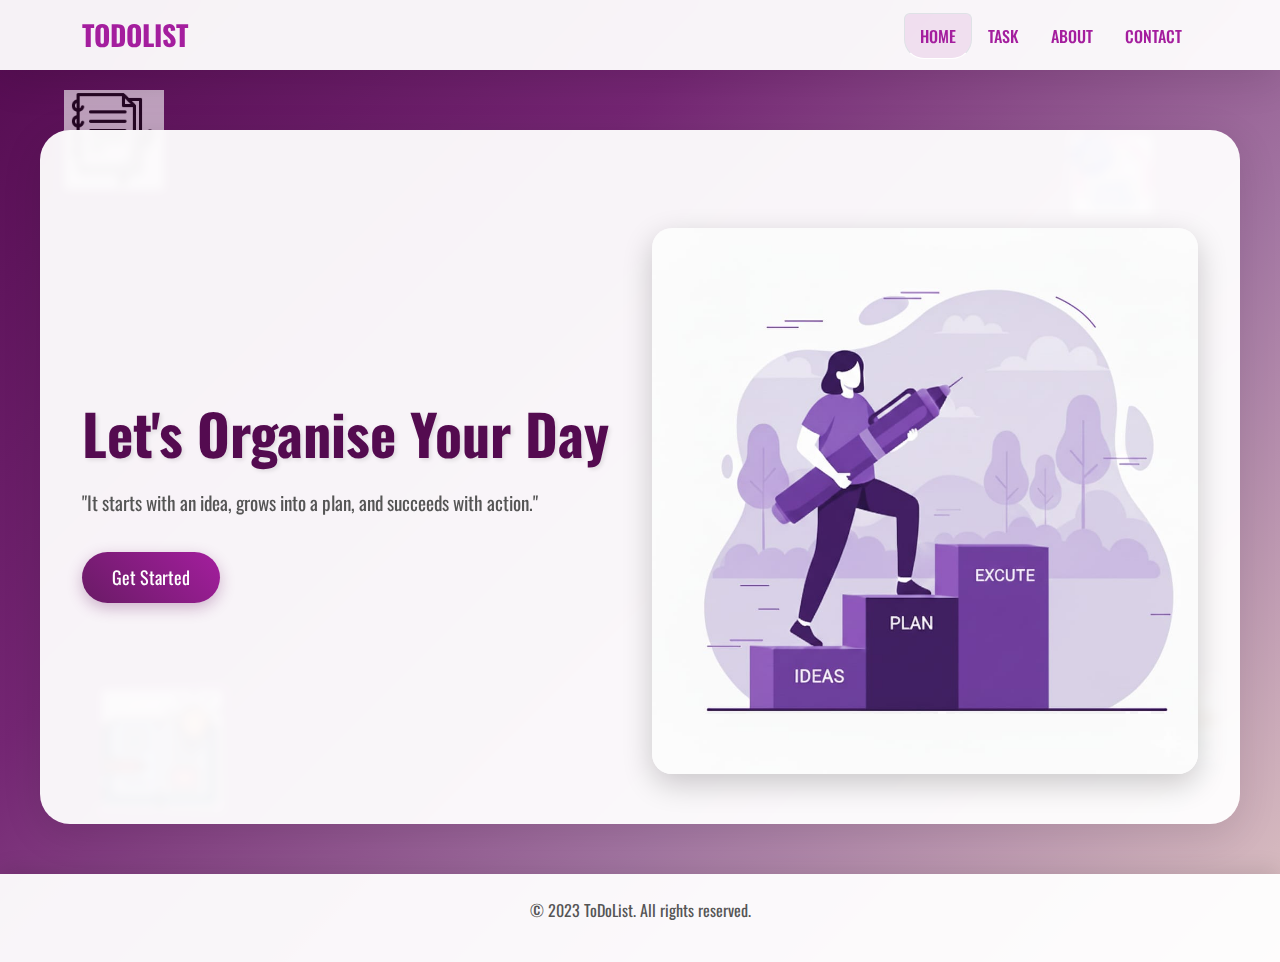
<file: to do list/index.html>
<!DOCTYPE html>
<html lang="en"> 
<head>
    <meta charset="utf-8">
    <meta name="viewport" content="width=device-width, initial-scale=1.0">
    <title>TO-DO List</title>
    <link href="https://cdn.jsdelivr.net/npm/bootstrap@5.3.2/dist/css/bootstrap.min.css" rel="stylesheet">
    <link href="https://fonts.googleapis.com/css2?family=Oswald:wght@400;700&display=swap" rel="stylesheet">
    <link rel="stylesheet" href="style.css">  
</head> 

<body>
    <header class="header">
        <div class="container d-flex align-items-center justify-content-between">
            <div class="logo-text">ToDoList</div>
            <nav class="navbar navbar-expand-lg"> 
                <button class="navbar-toggler" type="button" data-bs-toggle="collapse" data-bs-target="#navbarNav" aria-controls="navbarNav" aria-expanded="false" aria-label="Toggle navigation">
                    <span class="navbar-toggler-icon"></span> 
                </button>
                <div class="collapse navbar-collapse" id="navbarNav">
                    <ul class="nav nav-tabs justify-content-start border-0">
                        <li class="nav-item">
                            <a class="nav-link active" aria-current="page" href="#">HOME</a>
                        </li>
                        <li class="nav-item">
                            <a class="nav-link" href="task.html">TASK</a>
                        </li>
                        <li class="nav-item">
                            <a class="nav-link" href="about.html">ABOUT</a>
                        </li>
                        <li class="nav-item">
                            <a class="nav-link" href="contact.html">CONTACT</a>
                        </li>
                    </ul>
                </div>
            </nav>
        </div>
    </header>

    <main class="main-content"> 
        <div class="container pt-5">
            <div class="row align-items-center">
                <div class="col-lg-6 text-side"> 
                    <h1 class="main-title">Let's Organise Your Day</h1> 
                    <p class="hero-description">
                        "It starts with an idea, grows into a plan, and succeeds with action."
                    </p>
                    <a href="task.html" class="btn btn-custom mt-3">Get Started</a> 
                </div>
                <div class="col-lg-6 image-side text-center">
                    <img src="images/index1.png.jpeg" alt="To Do App Illustration" class="img-fluid floating-img"> 
                </div>
            </div>
        </div>
    </main>

    <div class="decorations">
        <img src="images/p1.png.jpeg" class="shape s-top-left" alt="Decorative shape top left">
        <img src="images/p2.png.jpeg" class="shape s-top-right" alt="Decorative shape top right">
        <img src="images/p3.png.jpeg" class="shape s-bottom-left" alt="Decorative shape bottom left">
        <img src="images/p4.png.jpeg" class="shape s-bottom-right" alt="Decorative shape bottom right">
    </div>

    <footer class="footer text-center py-4"> 
        <p>&copy; 2023 ToDoList. All rights reserved.</p>
    </footer>

    <script src="https://cdn.jsdelivr.net/npm/bootstrap@5.3.2/dist/js/bootstrap.bundle.min.js"></script> 
  <script src="project.js"></script>
</body>
</html>
</file>
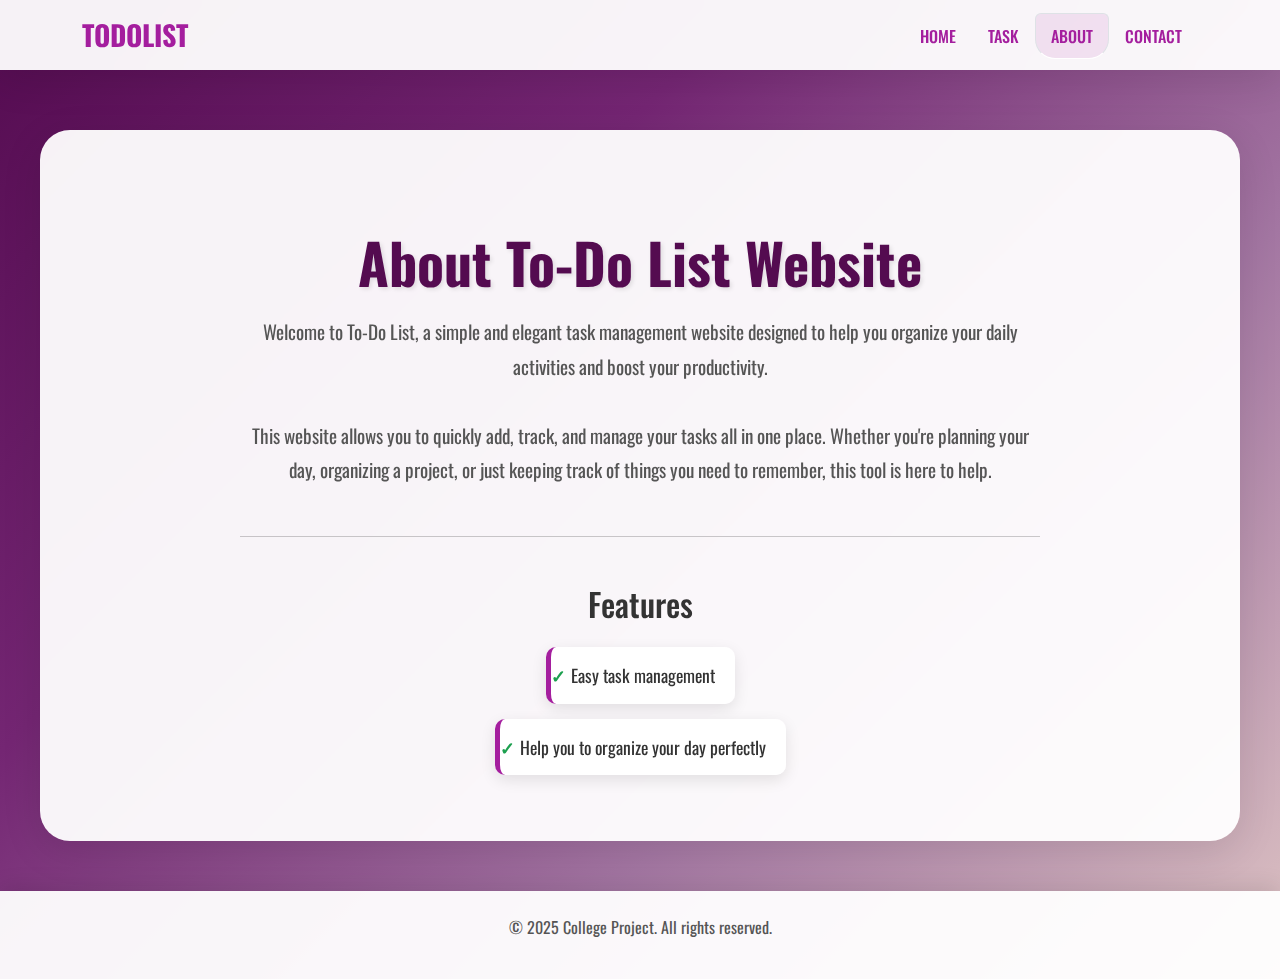
<file: to do list/about.html>
<!DOCTYPE html>
<html lang="en">
<head>
    <meta charset="utf-8">
    <meta name="viewport" content="width=device-width, initial-scale=1.0">
    <title>About - TO-DO List</title>
    <link href="https://cdn.jsdelivr.net/npm/bootstrap@5.3.2/dist/css/bootstrap.min.css" rel="stylesheet">
    <link href="https://fonts.googleapis.com/css2?family=Oswald:wght@400;700&display=swap" rel="stylesheet">
    <link rel="stylesheet" href="style.css">
</head>

<body>
    <header class="header">
        <div class="container d-flex align-items-center justify-content-between">
            <div class="logo-text">ToDoList</div>
            <nav class="navbar navbar-expand-lg">
                <button class="navbar-toggler" type="button" data-bs-toggle="collapse" data-bs-target="#navbarNav" aria-controls="navbarNav" aria-expanded="false" aria-label="Toggle navigation">
                    <span class="navbar-toggler-icon"></span>
                </button>
                <div class="collapse navbar-collapse" id="navbarNav">
                    <ul class="nav nav-tabs justify-content-start border-0">
                        <li class="nav-item">
                            <a class="nav-link" href="index.html">HOME</a>
                        </li>
                        <li class="nav-item">
                            <a class="nav-link" href="task.html">TASK</a>
                        </li>
                        <li class="nav-item">
                            <a class="nav-link active" aria-current="page" href="about.html">ABOUT</a>
                        </li>
                        <li class="nav-item">
                            <a class="nav-link" href="contact.html">CONTACT</a>
                        </li>
                    </ul>
                </div>
            </nav>
        </div>
    </header>

    <main class="main-content">
        <div class="container pt-5">
            <div id="about" class="page">
                <h1 class="main-title text-center">About To-Do List Website</h1>
                <div class="about-content">
                    <p class="hero-description text-center mb-4">
                        Welcome to To-Do List, a simple and elegant task management website designed to help you organize your daily activities and boost your productivity.
                        <br><br>
                        This website allows you to quickly add, track, and manage your tasks all in one place. Whether you're planning your day, organizing a project, or just keeping track of things you need to remember, this tool is here to help.
                    </p>
                    <hr class="my-5">
                    
                    <div class="features">
                        <h2 class="text-center mb-4">Features</h2>
                        <ul class="features-list">
                            <li>Easy task management</li>
                            <li>Help you to organize your day perfectly</li>
                        </ul>
                    </div>
                </div>
            </div>
        </div>
    </main>

    
    <footer class="footer text-center py-4">
        <p>&copy; 2025 College Project. All rights reserved.</p>
    </footer>

    <script src="https://cdn.jsdelivr.net/npm/bootstrap@5.3.2/dist/js/bootstrap.bundle.min.js"></script>
</body>
</html>
</file>
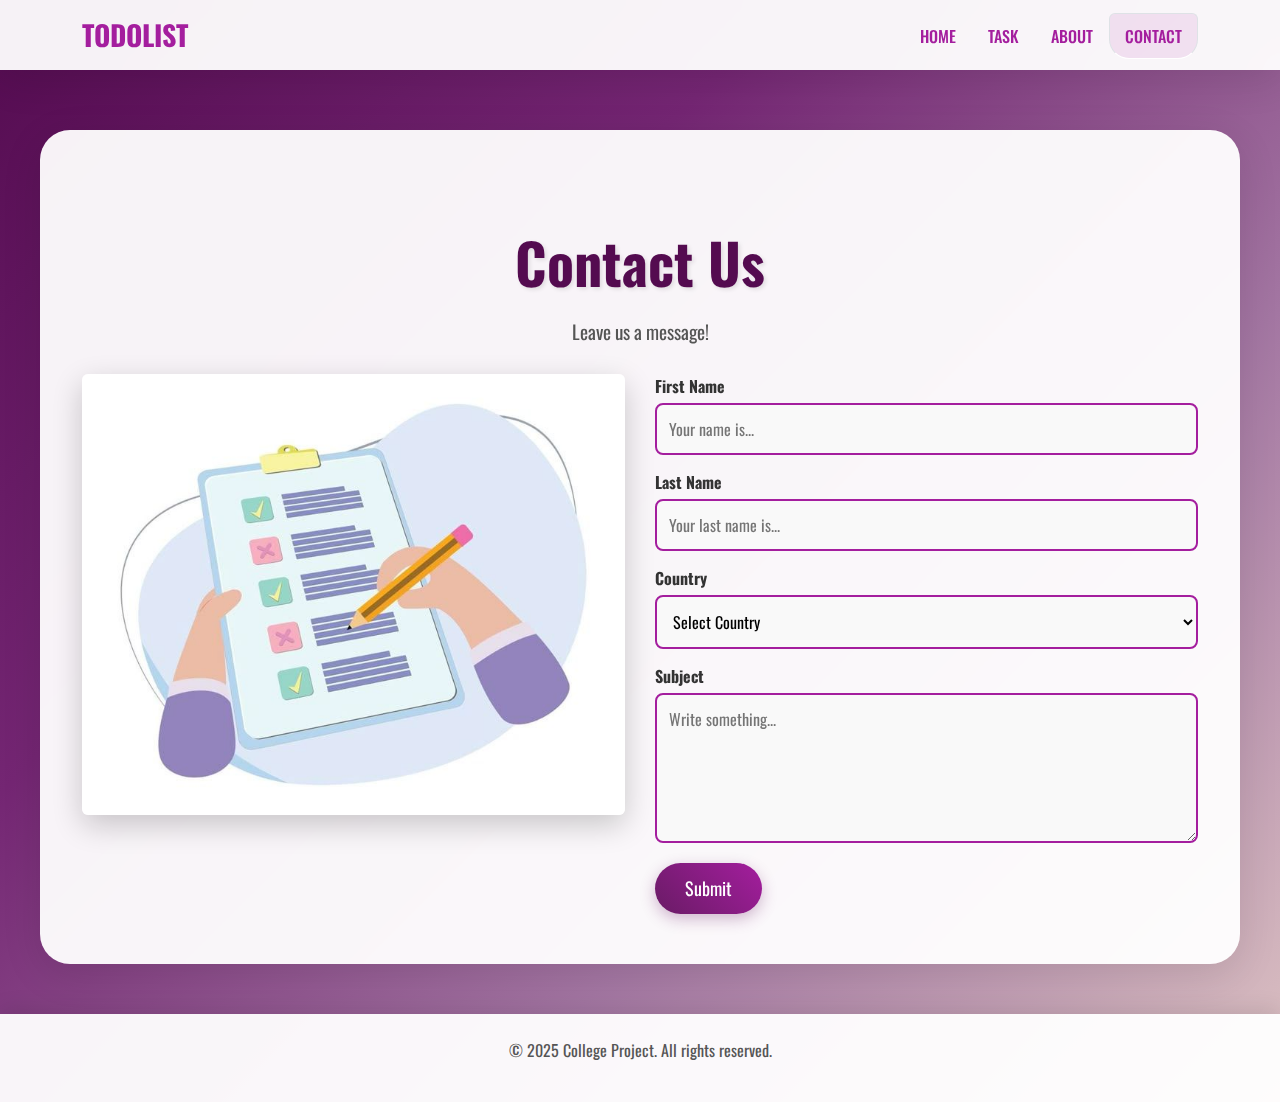
<file: to do list/contact.html>
<!DOCTYPE html>
<html lang="en">
<head>
    <meta charset="utf-8">
    <meta name="viewport" content="width=device-width, initial-scale=1.0">
    <title>Contact - TO-DO List</title>
    <link href="https://cdn.jsdelivr.net/npm/bootstrap@5.3.2/dist/css/bootstrap.min.css" rel="stylesheet">
    <link href="https://fonts.googleapis.com/css2?family=Oswald:wght@400;700&display=swap" rel="stylesheet">
    <link rel="stylesheet" href="style.css">
</head>

<body>
    <header class="header">
        <div class="container d-flex align-items-center justify-content-between">
            <div class="logo-text">ToDoList</div>
            <nav class="navbar navbar-expand-lg">
                <button class="navbar-toggler" type="button" data-bs-toggle="collapse" data-bs-target="#navbarNav" aria-controls="navbarNav" aria-expanded="false" aria-label="Toggle navigation">
                    <span class="navbar-toggler-icon"></span>
                </button>
                <div class="collapse navbar-collapse" id="navbarNav">
                    <ul class="nav nav-tabs justify-content-start border-0">
                        <li class="nav-item">
                            <a class="nav-link" href="index.html">HOME</a>
                        </li>
                        <li class="nav-item">
                            <a class="nav-link" href="task.html">TASK</a>
                        </li>
                        <li class="nav-item">
                            <a class="nav-link" href="about.html">ABOUT</a>
                        </li>
                        <li class="nav-item">
                            <a class="nav-link active" aria-current="page" href="contact.html">CONTACT</a>
                        </li>
                    </ul>
                </div>
            </nav>
        </div>
    </header>

    <main class="main-content">
        <div class="container pt-5">
            <div class="text-center mb-4">
                <h1 class="main-title">Contact Us</h1>
                <p class="hero-description">Leave us a message!</p>
            </div>
            <div class="contact-row">
                <div class="column">
                    <img src="images/image2.jpg.jpeg" alt="Contact Illustration" class="img-fluid rounded">
                </div>
                <div class="column">
                    <form action="#" method="post">
                        <label for="fname"><b>First Name</b></label>
                        <input type="text" name="fname" id="fname" placeholder="Your name is..." required>
                        
                        <label for="lname"><b>Last Name</b></label>
                        <input type="text" name="lname" id="lname" placeholder="Your last name is..." required>
                        
                        <label for="country"><b>Country</b></label>
                        <select name="country" id="country" required>
                            <option value="">Select Country</option>
                            <option value="egypt">Egypt</option>
                            <option value="usa">USA</option>
                            <option value="canada">Canada</option>
                            <option value="turkey">Turkey</option>
                        </select>
                        
                        <label for="subject"><b>Subject</b></label>
                        <textarea name="subject" id="subject" placeholder="Write something..." style="height: 150px;" required></textarea>
                        
                        <input type="submit" value="Submit" class="btn-custom" id="submit-btn">

                    </form>
                </div>
            </div>
        </div>
    </main>

    

    <footer class="footer text-center py-4">
        <p>&copy; 2025 College Project. All rights reserved.</p>
    </footer>

    <script src="https://cdn.jsdelivr.net/npm/bootstrap@5.3.2/dist/js/bootstrap.bundle.min.js"></script>
    <script>
document.getElementById("submit-btn").addEventListener("click", function(e) {
    e.preventDefault(); 
    window.location.href = "index.html";
});
</script>
</body>

</body>
</html>
</file>
<file: to do list/style.css>
@import url("https://fonts.googleapis.com/css2?family=Oswald:wght@200..700&display=swap");


:root {
    --primary-color: #a41e9e;
    --secondary-color: #540b50;
    --accent-color: #742673;
    --light-bg: rgba(255, 255, 255, 0.95);
    --dark-text: #333;
    --light-text: #555;
    --shadow: 0 10px 40px rgba(0, 0, 0, 0.1);
    --border-radius: 30px;
    --transition: all 0.3s ease;
    --error-color: #e74c3c;
}

* {
    font-family: 'Oswald', sans-serif;
    margin: 0;
    padding: 0;
    box-sizing: border-box;
}


body {
    padding-top: 80px;
    min-height: 100vh;
    background: linear-gradient(135deg, var(--secondary-color), var(--accent-color), #A376A2, #DDC3C3);
    overflow-x: hidden;
    color: var(--dark-text);
}


.header {
    position: fixed;
    top: 0;
    left: 0;
    right: 0;
    min-height: 70px;
    z-index: 9999;
    background: var(--light-bg);
    backdrop-filter: blur(10px);
    display: flex;
    align-items: center;
    justify-content: space-between;
    padding: 0 20px;
    box-shadow: var(--shadow);
    transition: var(--transition);
}

.logo-text {
    color: var(--primary-color);
    font-size: 28px;
    font-weight: 700;
    text-transform: uppercase;
}

.nav-link {
    color: var(--primary-color) !important;
    font-weight: 500;
    text-transform: uppercase;
    padding: 10px 15px !important;
    transition: var(--transition);
    border-radius: 20px;
}

.nav-link.active {
    color: var(--primary-color) !important;
    background-color: rgba(164, 30, 158, 0.1) !important;
}

.nav-link:hover {
    color: #680063;
    background-color: rgba(164, 30, 158, 0.1);
    transform: translateY(-2px);
}


.main-content {
    background-color: var(--light-bg);
    width: 95%;
    max-width: 1200px;
    margin: 50px auto 20px;
    padding: 50px 30px;
    border-radius: var(--border-radius);
    box-shadow: var(--shadow);
    position: relative;
    z-index: 1;
    backdrop-filter: blur(5px);
}

.main-title {
    font-size: 3.5rem;
    font-weight: 800;
    color: var(--secondary-color);
    line-height: 1.2;
    margin-bottom: 20px;
    text-shadow: 2px 2px 4px rgba(0, 0, 0, 0.1);
}

.hero-description {
    font-size: 1.2rem;
    color: var(--light-text);
    line-height: 1.8;
    font-weight: 400;
}


.img-fluid,
.floating-img {
    max-width: 100%;
    height: auto;
    border-radius: 20px;
    box-shadow: 0 10px 30px rgba(0, 0, 0, 0.2);
}

.floating-img {
    animation: float 3s ease-in-out infinite;
}

@keyframes float {

    0%,
    100% {
        transform: translateY(0);
    }

    50% {
        transform: translateY(-10px);
    }
}


.btn-custom {
    background: linear-gradient(45deg, #691b65, var(--primary-color));
    color: white;
    border: none;
    padding: 12px 30px;
    font-size: 18px;
    border-radius: 50px;
    transition: var(--transition);
    box-shadow: 0 5px 15px rgba(105, 27, 101, 0.3);
}

.btn-custom:hover {
    background: linear-gradient(45deg, #8e1691, #b012a8);
    transform: translateY(-3px) scale(1.05);
    box-shadow: 0 8px 25px rgba(105, 27, 101, 0.4);
}


.contact-row {
    display: flex;
    gap: 30px;
    align-items: flex-start;
}

.column {
    flex: 1;
}

label {
    display: block;
    margin-bottom: 5px;
    font-weight: 600;
    color: var(--dark-text);
}

input[type=text],
select,
textarea {
    width: 100%;
    padding: 12px;
    border: 2px solid var(--primary-color);
    border-radius: 8px;
    font-size: 16px;
    margin-bottom: 15px;
    transition: var(--transition);
    background: #f9f9f9;
}

input[type=text]:focus,
select:focus,
textarea:focus {
    border-color: var(--accent-color);
    box-shadow: 0 0 10px rgba(164, 30, 158, 0.5);
    background: white;
}

textarea {
    min-height: 120px;
    resize: vertical;
}

input[type=submit] {
    background: linear-gradient(45deg, #691b65, var(--primary-color));
    color: white;
    padding: 12px 30px;
    border: none;
    border-radius: 50px;
    cursor: pointer;
    font-size: 18px;
    transition: var(--transition);
    box-shadow: 0 5px 15px rgba(105, 27, 101, 0.3);
}

input[type=submit]:hover {
    background: linear-gradient(45deg, #8e1691, #b012a8);
    transform: translateY(-3px) scale(1.05);
    box-shadow: 0 8px 25px rgba(105, 27, 101, 0.4);
}


.features ul {
    list-style: none;
    margin-top: 15px;
}

.features li {
    padding: 12px 0 12px 30px;
    position: relative;
    font-size: 16px;
}

.features li::before {
    content: "✓";
    position: absolute;
    left: 0;
    color: #1ca04f;
    font-weight: bold;
}


.todo-app {
    max-width: 600px;
    margin: 0 auto;
    background: var(--light-bg);
    padding: 20px;
    border-radius: var(--border-radius);
    box-shadow: var(--shadow);
}

.todo-app h1 {
    margin-bottom: 30px;
    color: var(--secondary-color);
}

.input-box {
    display: flex;
    gap: 10px;
    margin-bottom: 20px;
}

#input-box {
    flex: 1;
    padding: 10px;
    border: 2px solid var(--primary-color);
    border-radius: 8px;
    font-size: 16px;
    transition: var(--transition);
}

#input-box:focus {
    border-color: var(--accent-color);
    box-shadow: 0 0 10px rgba(164, 30, 158, 0.5);
}


#add-btn {
    padding: 12px 20px;
    background: linear-gradient(45deg, #691b65, var(--primary-color));
    color: white;
    border: none;
    border-radius: 8px;
    cursor: pointer;
    font-size: 16px;
    transition: var(--transition);
}

#add-btn:hover {
    background: linear-gradient(45deg, #8e1691, #b012a8);
    transform: translateY(-2px);
}


#list-container {
    list-style: none;
    padding: 0;
    margin: 0;
}

#list-container li {
    position: relative;
    padding: 12px 8px 12px 50px;
    font-size: 17px;
    user-select: none;
    cursor: pointer;
    margin-bottom: 10px;
    background: #f9f9f9;
    border-radius: 10px;
    transition: var(--transition);
}


#list-container li::before {
    content: '';
    position: absolute;
    height: 28px;
    width: 28px;
    border-radius: 50%;
    background-image: url(images/radio.png);
    background-size: cover;
    background-position: center;
    top: 12px;
    left: 8px;
}


#list-container li.checked {
    color: #888;
    text-decoration: line-through;
}

#list-container li.checked::before {
    background-image: url(images/checked.png);
}


#list-container li span {
    position: absolute;
    right: 0;
    top: 5px;
    width: 40px;
    height: 40px;
    font-size: 22px;
    color: #6b3f69;
    line-height: 40px;
    text-align: center;
    border-radius: 50%;
    transition: 0.3s;
}

#list-container li span:hover {
    background: #582c58;
    color: #fff;
}


@media (max-width: 768px) {
    #list-container li {
        flex-direction: column;
        align-items: flex-start;
        gap: 10px;
        padding-left: 10px;
    }

    #list-container li span {
        position: relative;
        top: auto;
        right: auto;
        margin-top: 5px;
    }

    #list-container li::before {
        top: 5px;
        left: 5px;
    }
}













.about-content {
    max-width: 800px;
    margin: 0 auto;
    text-align: center;
}

.about-content p {
    font-size: 1.2rem;
    line-height: 1.8;
    color: var(--light-text);
}

.features-list {
    list-style: none;
    padding: 0;
    display: flex;
    flex-direction: column;
    gap: 15px;
    align-items: center;
}

.features-list li {
    padding: 15px 20px;
    background: var(--light-bg);
    border-radius: 10px;
    box-shadow: 0 5px 15px rgba(0, 0, 0, 0.1);
    font-size: 1.1rem;
    color: var(--dark-text);
    transition: var(--transition);
    border-left: 5px solid var(--primary-color);
}

.features-list li:hover {
    transform: translateY(-5px);
    box-shadow: 0 10px 25px rgba(0, 0, 0, 0.2);
}


.decorations {
    position: absolute;
    inset: 0;
    z-index: -1;
    pointer-events: none;
}

.shape {
    position: absolute;
    opacity: 0.6;
    animation: fadeIn 2s ease-in;
}

@keyframes fadeIn {
    from {
        opacity: 0;
    }

    to {
        opacity: 0.6;
    }
}

.s-top-left {
    top: 10%;
    left: 5%;
    width: 100px;
}

.s-top-right {
    top: 15%;
    right: 10%;
    width: 80px;
}

.s-bottom-left {
    bottom: 10%;
    left: 8%;
    width: 120px;
}

.s-bottom-right {
    bottom: 15%;
    right: 5%;
    width: 90px;
}

.footer {
    background: var(--light-bg);
    color: var(--light-text);
    margin-top: 50px;
    padding: 20px 0;
    box-shadow: 0 -5px 20px rgba(0, 0, 0, 0.1);
}


@media (max-width: 992px) {


    .main-title {
        font-size: 2.8rem;
    }

    .hero-description {
        font-size: 1.1rem;
    }

    .main-content {
        padding: 40px 20px;
    }

    .contact-row {
        flex-direction: column;
    }
}

@media (max-width: 768px) {


    body {
        padding-top: 70px;
    }

    .header {
        min-height: 60px;
        padding: 10px 15px;
    }

    .logo-text {
        font-size: 24px;
    }

    .nav-link {
        padding: 8px 12px !important;
        font-size: 14px;
    }

    .main-content {
        width: 100%;
        margin: 30px 10px;
        padding: 30px 15px;
        border-radius: 20px;
    }

    .main-title {
        font-size: 2.2rem;
        text-align: center;
    }

    .hero-description {
        font-size: 1rem;
        text-align: center;
    }

    .contact-row {
        gap: 20px;
    }

    .todo-app {
        padding: 20px;
        margin: 0 10px;
    }

    .input-box {
        flex-direction: column;
    }

    #add-btn {
        width: 100%;
    }

    #list-container li {
        flex-direction: column;
        align-items: flex-start;
        gap: 10px;
    }

    #list-container li button {
        align-self: flex-end;
    }

    .about-content p {
        font-size: 1rem;
        text-align: left;
    }

    .features-list {
        align-items: flex-start;
    }

    .features-list li {
        text-align: left;
        padding: 12px 15px;
    }

    .shape {
        width: 50px !important;
    }
}

@media (max-width: 576px) {


    .main-title {
        font-size: 1.8rem;
    }

    .btn-custom,
    input[type=submit] {
        padding: 10px 25px;
        font-size: 16px;
    }
}

.list-icon {
    width: 50px;
    height: auto;
    vertical-align: middle;
    margin-left: 10px;
}
</file>
